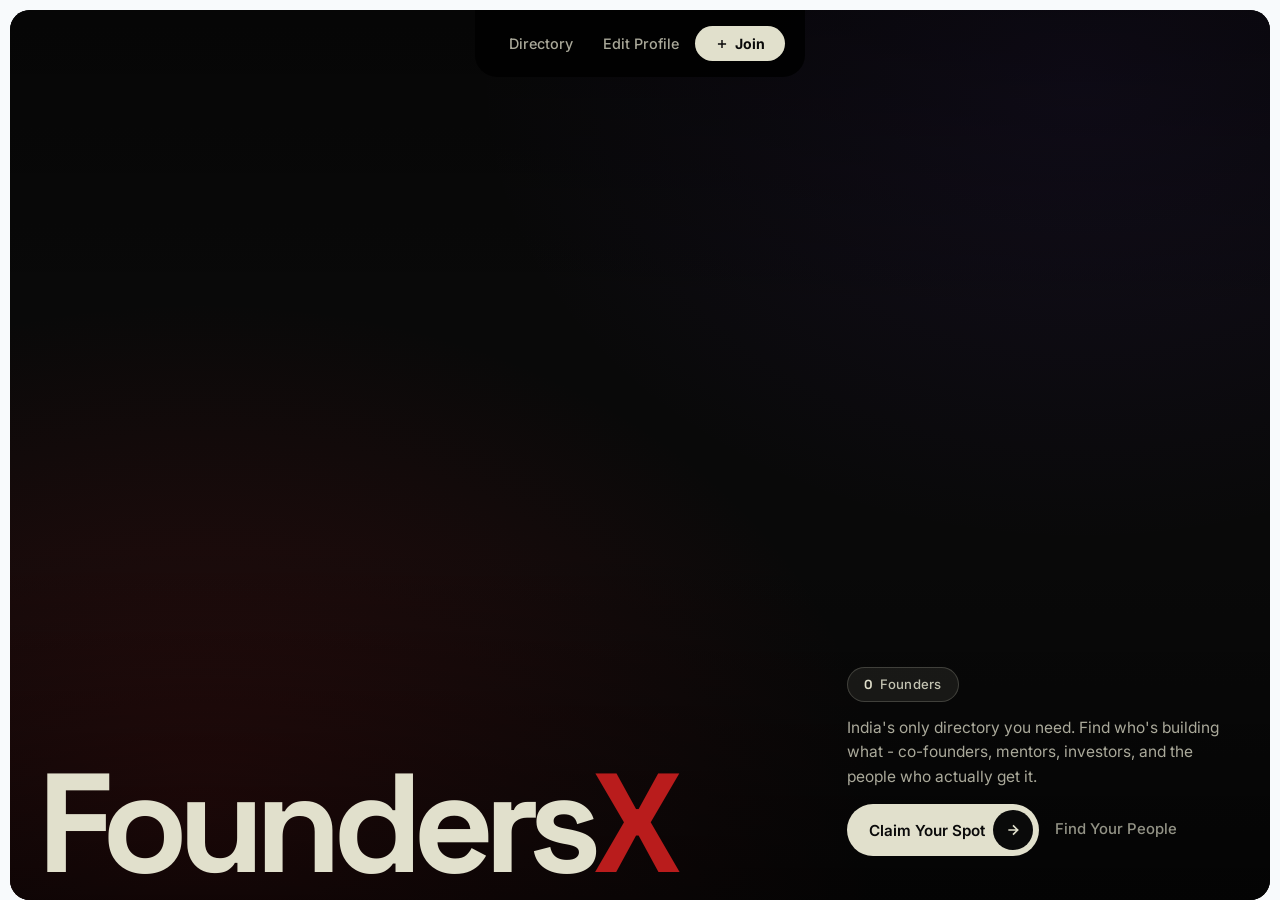
<file: index.html>
<!DOCTYPE html>
<html lang="en">
<head>
  <meta charset="UTF-8">
  <meta name="viewport" content="width=device-width, initial-scale=1.0">
  <title>FoundersX - Find Your People</title>
  <meta name="description" content="The directory of startup founders building across India. Find co-founders, mentors, investors, and the people who actually get it.">
  <link rel="preconnect" href="https://fonts.googleapis.com">
  <link rel="preconnect" href="https://fonts.gstatic.com" crossorigin>
  <link href="https://fonts.googleapis.com/css2?family=Inter:wght@400;500;600;700;800;900&family=Space+Grotesk:wght@500;600;700&display=swap" rel="stylesheet">
  <link rel="stylesheet" href="style.css">
</head>
<body>

  <!-- FoundersX Full-Screen Hero -->
  <div class="fx-screen">
    <div class="fx-inner">
      <div class="fx-bg"></div>
      <div class="fx-overlay"></div>

      <!-- Pill Navbar -->
      <nav class="fx-nav" id="navbar">
        <div class="fx-nav-pill">
          <div class="fx-nav-links">
            <a href="directory.html" class="fx-nav-link">Directory</a>
            <a href="directory.html?edit=1" class="fx-nav-link">Edit Profile</a>
            <button class="fx-nav-cta" onclick="window.location.href='directory.html?join=1'">
              <svg width="14" height="14" viewBox="0 0 24 24" fill="none" stroke="currentColor" stroke-width="2.5"><path d="M12 5v14M5 12h14"/></svg>
              Join
            </button>
          </div>
          <button class="mobile-menu-btn" id="mobileMenuBtn" aria-label="Menu">
            <svg id="menuIconOpen" width="24" height="24" viewBox="0 0 24 24" fill="none" stroke="currentColor" stroke-width="2"><path d="M3 12h18M3 6h18M3 18h18"/></svg>
            <svg id="menuIconClose" width="24" height="24" viewBox="0 0 24 24" fill="none" stroke="currentColor" stroke-width="2" style="display:none;"><path d="M18 6 6 18M6 6l12 12"/></svg>
          </button>
        </div>
      </nav>

      <!-- Hero Content bottom-anchored -->
      <div class="fx-hero">
        <div class="fx-hero-grid">

          <div class="fx-title-col">
            <h1 class="fx-mega">Founders<span class="logo-x">X</span></h1>
          </div>

          <div class="fx-desc-col">
            <div class="fx-live-stats">
              <span class="fx-stat-badge"><span id="founderCount" class="fx-num">0</span> Founders</span>
            </div>
            <p class="fx-desc-text">India's only directory you need. Find who's building what - co-founders, mentors, investors, and the people who actually get it.</p>
            <div class="fx-actions">
              <button class="fx-pill-cta" onclick="window.location.href='directory.html?join=1'">
                Claim Your Spot
                <span class="fx-cta-circle">
                  <svg width="16" height="16" viewBox="0 0 24 24" fill="none" stroke="currentColor" stroke-width="2.5"><path d="M5 12h14M12 5l7 7-7 7"/></svg>
                </span>
              </button>
              <a href="directory.html" class="fx-browse">Find Your People</a>
            </div>
          </div>

        </div>
      </div>

    </div>
  </div>

  <!-- Mobile Menu (Full Page) -->
  <div class="mobile-menu-overlay" id="mobileMenu">
    <div class="mobile-menu-inner">
      <nav class="mobile-nav">
        <a href="directory.html" class="mobile-nav-link">
          <svg width="22" height="22" viewBox="0 0 24 24" fill="none" stroke="currentColor" stroke-width="2"><path d="M17 21v-2a4 4 0 0 0-4-4H5a4 4 0 0 0-4 4v2"/><circle cx="9" cy="7" r="4"/><path d="M23 21v-2a4 4 0 0 0-3-3.87M16 3.13a4 4 0 0 1 0 7.75"/></svg>
          Browse Directory
        </a>
        <a href="directory.html?edit=1" class="mobile-nav-link">
          <svg width="22" height="22" viewBox="0 0 24 24" fill="none" stroke="currentColor" stroke-width="2"><path d="M11 4H4a2 2 0 0 0-2 2v14a2 2 0 0 0 2 2h14a2 2 0 0 0 2-2v-7"/><path d="M18.5 2.5a2.121 2.121 0 0 1 3 3L12 15l-4 1 1-4 9.5-9.5z"/></svg>
          Edit Profile
        </a>
      </nav>
      <button class="mobile-cta" onclick="window.location.href='directory.html?join=1'">
        <svg width="20" height="20" viewBox="0 0 24 24" fill="none" stroke="currentColor" stroke-width="2.5"><path d="M12 5v14M5 12h14"/></svg>
        Claim Your Spot
      </button>
      <p class="mobile-menu-footer">Founders<span class="logo-x">X</span></p>
    </div>
  </div>

  <script>
    // Mobile menu (standalone - no app.js on landing page)
    const mobileMenuBtn = document.getElementById('mobileMenuBtn');
    const mobileMenu = document.getElementById('mobileMenu');
    const menuIconOpen = document.getElementById('menuIconOpen');
    const menuIconClose = document.getElementById('menuIconClose');
    let savedY = 0;

    mobileMenuBtn.addEventListener('click', () => {
      if (mobileMenu.classList.contains('open')) {
        closeMobileMenu();
      } else {
        savedY = window.scrollY;
        mobileMenu.classList.add('open');
        menuIconOpen.style.display = 'none';
        menuIconClose.style.display = 'block';
        document.body.style.position = 'fixed';
        document.body.style.top = '-' + savedY + 'px';
        document.body.style.left = '0';
        document.body.style.right = '0';
      }
    });

    function closeMobileMenu() {
      mobileMenu.classList.remove('open');
      menuIconOpen.style.display = 'block';
      menuIconClose.style.display = 'none';
      document.body.style.position = '';
      document.body.style.top = '';
      document.body.style.left = '';
      document.body.style.right = '';
      window.scrollTo(0, savedY);
    }

    // Live stats - lightweight fetch, no full app.js needed
    (function() {
      const SCRIPT_URL = 'https://script.google.com/macros/s/AKfycbyKNavvyrFCfajkKW03Lomh7Iv2s6D4o4CwbnIt4EfLKZgE3gZdsRtRnZte7IQo1iPe/exec';
      fetch(SCRIPT_URL, { redirect: 'follow' })
        .then(r => r.text())
        .then(text => {
          const data = JSON.parse(text);
          if (!Array.isArray(data)) return;
          function animNum(id, target) {
            const el = document.getElementById(id);
            if (!el || !target) return;
            const dur = 700, t0 = performance.now();
            (function step(now) {
              const p = Math.min((now - t0) / dur, 1);
              el.textContent = Math.round(target * (1 - Math.pow(1 - p, 3)));
              if (p < 1) requestAnimationFrame(step);
            })(t0);
          }
          animNum('founderCount', data.length);
        })
        .catch(() => {});
    })();
  </script>
</body>
</html>
</file>
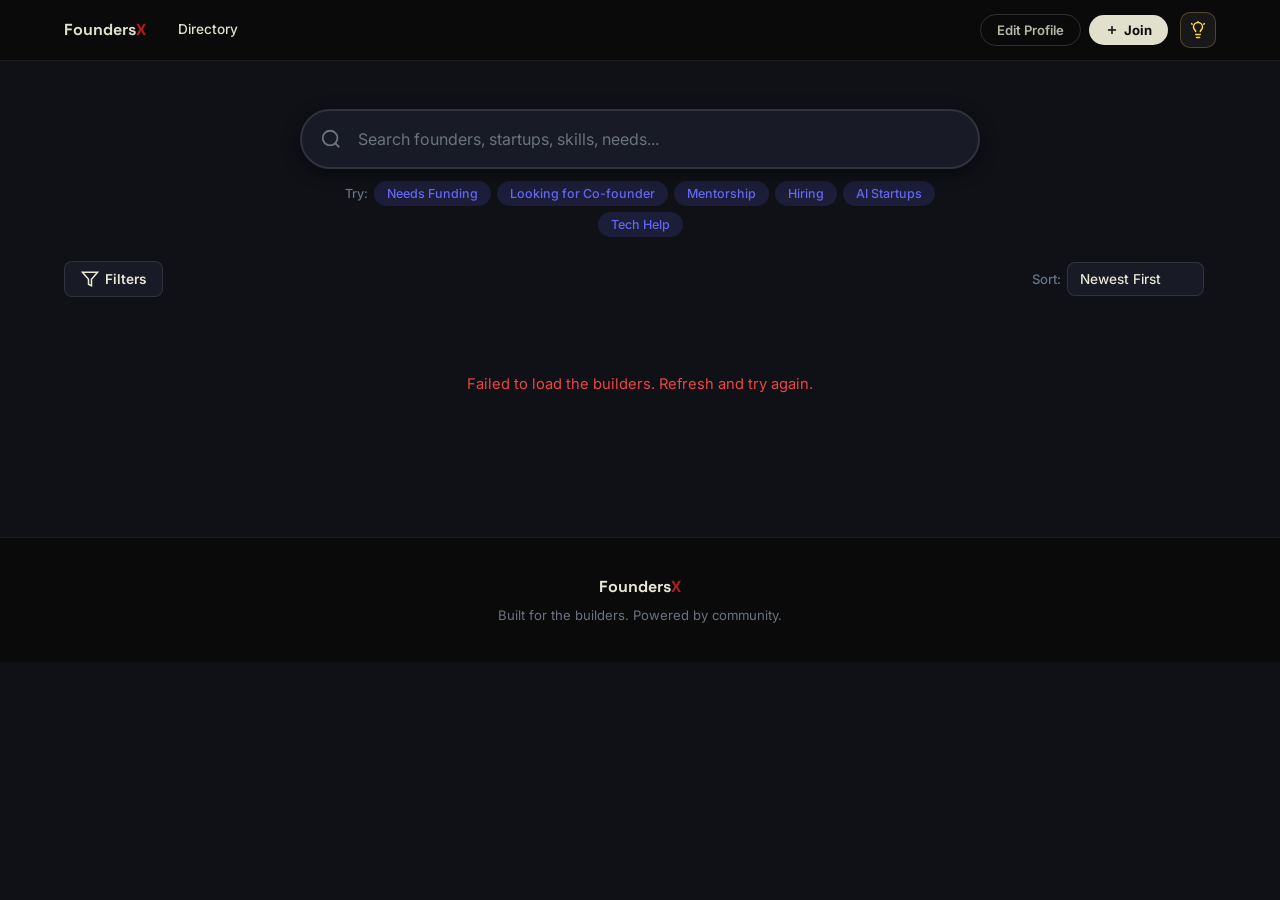
<file: directory.html>
<!DOCTYPE html>
<html lang="en">
<head>
  <meta charset="UTF-8">
  <meta name="viewport" content="width=device-width, initial-scale=1.0">
  <script>(function(){var t=localStorage.getItem('fx-theme')||'dark';document.documentElement.setAttribute('data-theme',t);})();</script>
  <title>Directory - FoundersX</title>
  <meta name="theme-color" content="#6366F1">
  <meta name="description" content="Browse India's founder directory. Find co-founders, mentors, investors, and collaborators building across India.">
  <link rel="preconnect" href="https://fonts.googleapis.com">
  <link rel="preconnect" href="https://fonts.gstatic.com" crossorigin>
  <link href="https://fonts.googleapis.com/css2?family=Inter:wght@400;500;600;700;800;900&family=Space+Grotesk:wght@500;600;700&display=swap" rel="stylesheet">
  <link rel="stylesheet" href="style.css">
</head>
<body>

  <!-- Directory Sticky Nav -->
  <nav class="dir-nav" id="navbar">
    <div class="dir-nav-inner">
      <a href="index.html" class="dir-nav-brand">
        <span class="dir-nav-brand-text">Founders<span class="logo-x">X</span></span>
      </a>
      <div class="dir-nav-links">
        <a href="directory.html" class="dir-nav-link dir-nav-link-active">Directory</a>
      </div>
      <div class="dir-nav-actions">
        <button class="dir-nav-ghost" onclick="openEditDialog()">Edit Profile</button>
        <button class="dir-nav-cta" onclick="openModal()">
          <svg width="14" height="14" viewBox="0 0 24 24" fill="none" stroke="currentColor" stroke-width="2.5"><path d="M12 5v14M5 12h14"/></svg>
          Join
        </button>
      </div>
      <button class="theme-toggle" id="themeToggle" aria-label="Toggle theme" title="Toggle light / dark mode">
        <svg width="18" height="18" viewBox="0 0 24 24" fill="none" stroke="currentColor" stroke-width="2" stroke-linecap="round" stroke-linejoin="round"><path d="M9 18h6"/><path d="M10 22h4"/><path d="M15.09 14c.18-.98.65-1.74 1.41-2.5A4.65 4.65 0 0 0 18 8 6 6 0 0 0 6 8c0 1 .23 2.23 1.5 3.5A4.61 4.61 0 0 1 8.91 14"/></svg>
      </button>
      <button class="mobile-menu-btn dir-mobile-btn" id="mobileMenuBtn" aria-label="Menu">
        <svg id="menuIconOpen" width="24" height="24" viewBox="0 0 24 24" fill="none" stroke="currentColor" stroke-width="2"><path d="M3 12h18M3 6h18M3 18h18"/></svg>
        <svg id="menuIconClose" width="24" height="24" viewBox="0 0 24 24" fill="none" stroke="currentColor" stroke-width="2" style="display:none;"><path d="M18 6 6 18M6 6l12 12"/></svg>
      </button>
    </div>
  </nav>

  <!-- Mobile Menu (Full Page) -->
  <div class="mobile-menu-overlay" id="mobileMenu">
    <div class="mobile-menu-inner">
      <nav class="mobile-nav">
        <a href="index.html" class="mobile-nav-link">
          <svg width="22" height="22" viewBox="0 0 24 24" fill="none" stroke="currentColor" stroke-width="2"><path d="M3 9l9-7 9 7v11a2 2 0 0 1-2 2H5a2 2 0 0 1-2-2z"/><path d="M9 22V12h6v10"/></svg>
          Home
        </a>
        <a href="directory.html" onclick="closeMobileMenu()" class="mobile-nav-link">
          <svg width="22" height="22" viewBox="0 0 24 24" fill="none" stroke="currentColor" stroke-width="2"><path d="M17 21v-2a4 4 0 0 0-4-4H5a4 4 0 0 0-4 4v2"/><circle cx="9" cy="7" r="4"/><path d="M23 21v-2a4 4 0 0 0-3-3.87M16 3.13a4 4 0 0 1 0 7.75"/></svg>
          Browse Directory
        </a>
        <button onclick="openEditDialog(); closeMobileMenu();" class="mobile-nav-link">
          <svg width="22" height="22" viewBox="0 0 24 24" fill="none" stroke="currentColor" stroke-width="2"><path d="M11 4H4a2 2 0 0 0-2 2v14a2 2 0 0 0 2 2h14a2 2 0 0 0 2-2v-7"/><path d="M18.5 2.5a2.121 2.121 0 0 1 3 3L12 15l-4 1 1-4 9.5-9.5z"/></svg>
          Edit Profile
        </button>
      </nav>
      <button class="mobile-cta" onclick="openModal(); closeMobileMenu();">
        <svg width="20" height="20" viewBox="0 0 24 24" fill="none" stroke="currentColor" stroke-width="2.5"><path d="M12 5v14M5 12h14"/></svg>
        Claim Your Spot
      </button>
      <p class="mobile-menu-footer">Founders<span class="logo-x">X</span></p>
    </div>
  </div>

  <!-- Directory Section -->
  <section id="directory" class="section directory-section">
    <div class="container">

      <!-- Search -->
      <div class="search-wrap">
        <div class="search-box">
          <svg class="search-icon" width="22" height="22" viewBox="0 0 24 24" fill="none" stroke="currentColor" stroke-width="2"><circle cx="11" cy="11" r="8"/><path d="m21 21-4.35-4.35"/></svg>
          <input type="text" id="searchInput" placeholder="Search founders, startups, skills, needs...">
          <button class="search-clear" id="searchClear" style="display:none;" aria-label="Clear">
            <svg width="16" height="16" viewBox="0 0 24 24" fill="none" stroke="currentColor" stroke-width="2"><path d="M18 6 6 18M6 6l12 12"/></svg>
          </button>
        </div>
        <div class="search-suggestions" id="searchSuggestions">
          <span class="search-hint">Try:</span>
          <button class="suggestion-chip" data-query="looking for funding">Needs Funding</button>
          <button class="suggestion-chip" data-query="co-founder">Looking for Co-founder</button>
          <button class="suggestion-chip" data-query="mentorship">Mentorship</button>
          <button class="suggestion-chip" data-query="hiring">Hiring</button>
          <button class="suggestion-chip" data-query="AI">AI Startups</button>
          <button class="suggestion-chip" data-query="technical help">Tech Help</button>
        </div>
      </div>

      <!-- Filters & Sort -->
      <div class="controls-bar">
        <button class="filter-toggle" id="filterToggle">
          <svg width="18" height="18" viewBox="0 0 24 24" fill="none" stroke="currentColor" stroke-width="2"><path d="M22 3H2l8 9.46V19l4 2v-8.54L22 3z"/></svg>
          Filters
          <span class="filter-count-badge" id="filterCountBadge" style="display:none;">0</span>
        </button>
        <div class="sort-wrap">
          <label class="sort-label">Sort:</label>
          <select id="sortSelect">
            <option value="newest">Newest First</option>
            <option value="oldest">Oldest First</option>
            <option value="name">Name A-Z</option>
            <option value="company">Company A-Z</option>
          </select>
        </div>
        <div class="results-count" id="resultsCount" aria-live="polite"></div>
      </div>

      <!-- Filter Panel -->
      <div class="filter-panel" id="filterPanel" style="display:none;">
        <div class="filter-section">
          <div class="filter-section-head">
            <span class="filter-section-title">Industry</span>
          </div>
          <div class="filter-chips" id="industryFilters"></div>
        </div>
        <div class="filter-section">
          <div class="filter-section-head">
            <span class="filter-section-title">Stage</span>
          </div>
          <div class="filter-chips" id="stageFilters"></div>
        </div>
        <div class="filter-section">
          <div class="filter-section-head">
            <span class="filter-section-title">Needs Help With</span>
          </div>
          <div class="filter-chips" id="helpFilters"></div>
        </div>
        <div class="filter-section">
          <div class="filter-section-head">
            <span class="filter-section-title">Can Offer</span>
          </div>
          <div class="filter-chips" id="offerFilters"></div>
        </div>
        <div class="filter-actions">
          <button class="clear-filters-btn" id="clearAllFilters">Clear All Filters</button>
        </div>
      </div>

      <!-- Active Filters -->
      <div class="active-filters" id="activeFilters" style="display:none;">
        <div class="active-filter-tags" id="activeFilterTags"></div>
        <button class="clear-all-link" id="clearAllLink">Clear all</button>
      </div>

      <!-- Recently Joined -->
      <div id="recentSection" class="recent-section" style="display:none;">
        <div class="recent-header">
          <span class="recent-title">Recently Joined</span>
          <span class="recent-new-badge">New</span>
        </div>
        <div class="recent-scroll" id="recentRow"></div>
      </div>

      <!-- Founder Grid -->
      <div id="founderGrid" class="founder-grid"></div>

      <!-- States -->
      <div id="loadingState" class="state-msg">
        <div class="loader"></div>
        <p>Fetching the builders...</p>
      </div>
      <div id="emptyState" class="state-msg" style="display:none;">
        <div class="state-icon">
          <svg width="56" height="56" viewBox="0 0 24 24" fill="none" stroke="currentColor" stroke-width="1.5"><path d="M17 21v-2a4 4 0 0 0-4-4H5a4 4 0 0 0-4 4v2"/><circle cx="9" cy="7" r="4"/><path d="M23 21v-2a4 4 0 0 0-3-3.87M16 3.13a4 4 0 0 1 0 7.75"/></svg>
        </div>
        <h3>First mover advantage - all yours.</h3>
        <p>Be the first founder on the map.</p>
        <button class="btn-primary" onclick="openModal()" style="margin-top:16px;">Claim Your Spot</button>
      </div>
      <div id="noResults" class="state-msg" style="display:none;">
        <div class="state-icon">
          <svg width="56" height="56" viewBox="0 0 24 24" fill="none" stroke="currentColor" stroke-width="1.5"><circle cx="11" cy="11" r="8"/><path d="m21 21-4.35-4.35"/><path d="M8 11h6"/></svg>
        </div>
        <h3>Nothing here.</h3>
        <p>Your future co-founder is hiding somewhere. Try a different search.</p>
      </div>

    </div>
  </section>

  <!-- Footer -->
  <footer class="footer">
    <div class="container footer-container">
      <div class="footer-brand">
        <span>Founders<span class="logo-x">X</span></span>
      </div>
      <p>Built for the builders. Powered by community.</p>
    </div>
  </footer>

  <!-- ========== MODALS ========== -->

  <!-- Add/Edit Profile Modal -->
  <div class="modal-overlay" id="modalOverlay">
    <div class="modal" id="profileModal">
      <div class="modal-header">
        <div class="modal-header-row">
          <div>
            <h2 id="modalTitle">Get on the Map</h2>
            <p id="modalSubtitle">30 seconds to be discoverable. Worth it.</p>
          </div>
          <button class="modal-close" onclick="closeModal()" aria-label="Close">
            <svg width="20" height="20" viewBox="0 0 24 24" fill="none" stroke="currentColor" stroke-width="2"><path d="M18 6 6 18M6 6l12 12"/></svg>
          </button>
        </div>
        <div class="form-stepper" id="formStepper">
          <div class="stepper-dots">
            <span class="stepper-dot active" id="sdot1">1</span>
            <span class="stepper-line" id="sline1"></span>
            <span class="stepper-dot" id="sdot2">2</span>
            <span class="stepper-line" id="sline2"></span>
            <span class="stepper-dot" id="sdot3">3</span>
            <span class="stepper-line" id="sline3"></span>
            <span class="stepper-dot" id="sdot4">4</span>
          </div>
          <div class="stepper-meta">
            <span class="stepper-step-num" id="stepNum">Step 1 of 4</span>
            <span class="stepper-step-name" id="stepName">The Human</span>
          </div>
        </div>
      </div>
      <button class="mobile-back-close" onclick="closeModal()" aria-label="Close">
        <svg width="20" height="20" viewBox="0 0 24 24" fill="none" stroke="currentColor" stroke-width="2.5"><path d="M19 12H5M12 19l-7-7 7-7"/></svg>
      </button>
      <form id="founderForm" class="modal-body">
        <input type="hidden" id="f_editId" value="">

        <!-- Step 1: The Human -->
        <div class="form-step" id="step1">
        <div class="form-section">
          <h3 class="form-section-title">
            <span class="form-section-icon">
              <svg width="18" height="18" viewBox="0 0 24 24" fill="none" stroke="currentColor" stroke-width="2"><path d="M20 21v-2a4 4 0 0 0-4-4H8a4 4 0 0 0-4 4v2"/><circle cx="12" cy="7" r="4"/></svg>
            </span>
            The Human Behind the Hustle
          </h3>
          <div class="form-row">
            <div class="form-group">
              <label for="f_name">What do people call you? <span class="req">*</span></label>
              <input type="text" id="f_name" placeholder="e.g. Priya Sharma" required>
            </div>
            <div class="form-group">
              <label for="f_role">Title / Hat you wear <span class="req">*</span></label>
              <input type="text" id="f_role" placeholder="e.g. Co-founder & CEO" required>
            </div>
          </div>
          <div class="form-group">
            <label for="f_bio">Origin Story</label>
            <textarea id="f_bio" rows="2" maxlength="300" placeholder="Ex-banker turned founder? Dropped out to ship? Serial pivoter? Give us the lore."></textarea>
          </div>
          <div class="form-group">
            <label for="f_puneArea">City / Base of Ops</label>
            <select id="f_puneArea" onchange="toggleOtherArea()">
              <option value="">Where are you building from?</option>
              <option>Bengaluru</option>
              <option>Mumbai</option>
              <option>Delhi</option>
              <option>Gurugram / Noida</option>
              <option>Hyderabad</option>
              <option>Pune</option>
              <option>Chennai</option>
              <option>Ahmedabad</option>
              <option>Kolkata</option>
              <option>Jaipur</option>
              <option>Indore</option>
              <option>Kochi</option>
              <option>Chandigarh</option>
              <option>Nagpur</option>
              <option>Surat</option>
              <option>Bhopal</option>
              <option>Coimbatore</option>
              <option value="Other">Other</option>
            </select>
            <input type="text" id="f_puneAreaOther" class="other-input" placeholder="Type your city or area..." style="display:none; margin-top:8px;">
          </div>
        </div>
        </div><!-- /step1 -->

        <!-- Step 2: The Venture -->
        <div class="form-step" id="step2" style="display:none;">
        <div class="form-section">
          <h3 class="form-section-title">
            <span class="form-section-icon">
              <svg width="18" height="18" viewBox="0 0 24 24" fill="none" stroke="currentColor" stroke-width="2"><path d="m12 2 3.09 6.26L22 9.27l-5 4.87 1.18 6.88L12 17.77l-6.18 3.25L7 14.14 2 9.27l6.91-1.01L12 2z"/></svg>
            </span>
            The Venture
          </h3>
          <div class="form-row">
            <div class="form-group">
              <label for="f_company">Startup Name <span class="req">*</span></label>
              <input type="text" id="f_company" placeholder="e.g. Razorpay, Zepto, your next big thing" required>
            </div>
            <div class="form-group">
              <label for="f_foundedYear">Founded Year</label>
              <input type="number" id="f_foundedYear" placeholder="e.g. 2024" min="1990" max="2030">
            </div>
          </div>
          <div class="form-group">
            <label for="f_oneLiner">The pitch. Make it count. <span class="req">*</span></label>
            <textarea id="f_oneLiner" rows="2" maxlength="180" placeholder="e.g. We kill spreadsheets for CA firms. 10x faster closes, zero reconciliation headache." required></textarea>
          </div>
          <div class="form-group">
            <label>Industry <span class="req">*</span></label>
            <div class="tag-selector" id="industrySelector"></div>
            <input type="hidden" id="f_industry">
          </div>
          <div class="form-group">
            <label>Stage <span class="req">*</span></label>
            <div class="tag-selector" id="stageSelector"></div>
            <input type="hidden" id="f_stage">
          </div>
        </div>
        </div><!-- /step2 -->

        <!-- Step 3: The Network -->
        <div class="form-step" id="step3" style="display:none;">
        <div class="form-section">
          <h3 class="form-section-title">
            <span class="form-section-icon">
              <svg width="18" height="18" viewBox="0 0 24 24" fill="none" stroke="currentColor" stroke-width="2"><path d="M16 21v-2a4 4 0 0 0-4-4H6a4 4 0 0 0-4 4v2"/><circle cx="9" cy="7" r="4"/><path d="M22 21v-2a4 4 0 0 0-3-3.87M16 3.13a4 4 0 0 1 0 7.75"/></svg>
            </span>
            The Network Play
          </h3>
          <div class="form-group">
            <label>What are you hunting for? <span class="hint">(select all that apply)</span></label>
            <div class="tag-selector" id="helpSelector"></div>
            <input type="hidden" id="f_helpNeeded">
          </div>
          <div class="form-group">
            <label>What can you bring to the table? <span class="hint">(select all that apply)</span></label>
            <div class="tag-selector" id="offerSelector"></div>
            <input type="hidden" id="f_canOffer">
          </div>
        </div>
        </div><!-- /step3 -->

        <!-- Step 4: How to Find You -->
        <div class="form-step" id="step4" style="display:none;">
        <div class="form-section">
          <h3 class="form-section-title">
            <span class="form-section-icon">
              <svg width="18" height="18" viewBox="0 0 24 24" fill="none" stroke="currentColor" stroke-width="2"><path d="M4 4h16c1.1 0 2 .9 2 2v12c0 1.1-.9 2-2 2H4c-1.1 0-2-.9-2-2V6c0-1.1.9-2 2-2z"/><path d="m22 6-10 7L2 6"/></svg>
            </span>
            How to Find You
          </h3>
          <div class="form-row">
            <div class="form-group">
              <label for="f_whatsapp">WhatsApp Number <span class="req">*</span></label>
              <input type="tel" id="f_whatsapp" placeholder="+91 98765 43210" autocomplete="tel" required>
            </div>
            <div class="form-group">
              <label for="f_email">Email</label>
              <input type="email" id="f_email" placeholder="you@startup.com">
            </div>
          </div>
          <div class="form-row">
            <div class="form-group">
              <label for="f_linkedin">LinkedIn</label>
              <input type="url" id="f_linkedin" placeholder="https://linkedin.com/in/yourname">
            </div>
            <div class="form-group">
              <label for="f_twitter">Twitter / X</label>
              <input type="url" id="f_twitter" placeholder="https://x.com/yourhandle">
            </div>
          </div>
          <div class="form-row">
            <div class="form-group">
              <label for="f_facebook">Facebook</label>
              <input type="url" id="f_facebook" placeholder="https://facebook.com/yourpage">
            </div>
            <div class="form-group">
              <label for="f_instagram">Instagram</label>
              <input type="url" id="f_instagram" placeholder="https://instagram.com/yourhandle">
            </div>
          </div>
          <div class="form-group">
            <label for="f_website">Website</label>
            <input type="url" id="f_website" placeholder="https://yourstartup.com">
          </div>
        </div>
        </div><!-- /step4 -->

        <div id="formMessage" class="form-message" style="margin-top:12px;min-height:18px;"></div>
        <div class="step-nav">
          <button type="button" class="step-nav-prev" id="stepPrev" onclick="prevStep()" style="display:none;">
            <svg width="15" height="15" viewBox="0 0 24 24" fill="none" stroke="currentColor" stroke-width="2.5"><path d="M19 12H5M12 5l-7 7 7 7"/></svg>
            Back
          </button>
          <button type="button" class="step-nav-next" id="stepNext" onclick="nextStep()">
            Next
            <svg width="15" height="15" viewBox="0 0 24 24" fill="none" stroke="currentColor" stroke-width="2.5"><path d="M5 12h14M12 5l7 7-7 7"/></svg>
          </button>
          <button type="submit" class="btn-primary btn-lg" id="submitBtn" style="display:none;margin-left:auto;">
            <span class="btn-text" id="submitBtnText">Ship My Profile</span>
            <span class="btn-loading" style="display:none;">
              <span class="spinner"></span> Saving...
            </span>
          </button>
        </div>
      </form>
    </div>
  </div>

  <!-- Founder Detail Modal -->
  <div class="modal-overlay" id="detailOverlay">
    <div class="modal modal-detail" id="detailModal">
      <button class="modal-close detail-close" onclick="closeDetail()" aria-label="Close">
        <svg width="20" height="20" viewBox="0 0 24 24" fill="none" stroke="currentColor" stroke-width="2"><path d="M18 6 6 18M6 6l12 12"/></svg>
      </button>
      <div id="detailContent"></div>
    </div>
  </div>

  <!-- Success Celebration Modal -->
  <div class="modal-overlay" id="celebrationOverlay">
    <div class="celebration-modal" id="celebrationModal">
      <button class="modal-close celebration-close" onclick="closeCelebration()" aria-label="Close">
        <svg width="20" height="20" viewBox="0 0 24 24" fill="none" stroke="currentColor" stroke-width="2"><path d="M18 6 6 18M6 6l12 12"/></svg>
      </button>
      <div class="celebration-content">
        <div class="celebration-emoji">🎉</div>
        <h2>You're in. Welcome to the tribe.</h2>
        <p class="celebration-subtitle">You're now on India's founder map.</p>
        <div class="celebration-id-box">
          <div class="celebration-id-label">Your Profile ID</div>
          <div class="celebration-id-value" id="celebrationId">FC1234567890</div>
          <button class="copy-id-btn" id="copyIdBtn">
            <svg width="16" height="16" viewBox="0 0 24 24" fill="none" stroke="currentColor" stroke-width="2"><rect x="9" y="9" width="13" height="13" rx="2"/><path d="M5 15H4a2 2 0 0 1-2-2V4a2 2 0 0 1 2-2h9a2 2 0 0 1 2 2v1"/></svg>
            Copy ID
          </button>
        </div>
        <p class="celebration-note">Screenshot this. Tattoo it. Just don't lose it - you'll need it to edit your profile.</p>
        <button class="btn-primary btn-lg" onclick="closeCelebration()">Show me who's building</button>
      </div>
    </div>
  </div>

  <!-- Edit ID Dialog -->
  <div class="modal-overlay" id="editDialogOverlay">
    <div class="edit-dialog">
      <button class="modal-close" onclick="closeEditDialog()" aria-label="Close">
        <svg width="20" height="20" viewBox="0 0 24 24" fill="none" stroke="currentColor" stroke-width="2"><path d="M18 6 6 18M6 6l12 12"/></svg>
      </button>
      <div class="edit-dialog-icon">
        <svg width="32" height="32" viewBox="0 0 24 24" fill="none" stroke="currentColor" stroke-width="2"><path d="M11 4H4a2 2 0 0 0-2 2v14a2 2 0 0 0 2 2h14a2 2 0 0 0 2-2v-7"/><path d="M18.5 2.5a2.121 2.121 0 0 1 3 3L12 15l-4 1 1-4 9.5-9.5z"/></svg>
      </div>
      <h3>Edit Your Profile</h3>
      <p>Drop the Profile ID we made you screenshot. You did screenshot it, right?</p>
      <div class="form-group" style="margin-top:16px;">
        <input type="text" id="editIdInput" placeholder="e.g. FC1711899123456">
      </div>
      <div id="editIdError" class="form-message error" style="min-height:0;"></div>
      <button class="btn-primary btn-full" id="editIdSubmit" onclick="loadProfileForEdit()">
        <span class="btn-text">Load It Up</span>
        <span class="btn-loading" style="display:none;"><span class="spinner"></span> Loading...</span>
      </button>
      <div class="edit-dialog-rescue">
        <span class="rescue-divider">or</span>
        <p class="rescue-text">Didn't screenshot your ID? Classic founder move - ship fast, document never. No judgment.</p>
        <a href="https://wa.me/917040191010?text=Hey%2C%20I%20lost%20my%20FoundersX%20Profile%20ID%20and%20need%20help%20editing%20my%20profile%20%F0%9F%98%85" target="_blank" rel="noopener" class="rescue-wa-btn">
          <svg width="17" height="17" viewBox="0 0 24 24" fill="currentColor"><path d="M17.472 14.382c-.297-.149-1.758-.867-2.03-.967-.273-.099-.471-.148-.67.15-.197.297-.767.966-.94 1.164-.173.199-.347.223-.644.075-.297-.15-1.255-.463-2.39-1.475-.883-.788-1.48-1.761-1.653-2.059-.173-.297-.018-.458.13-.606.134-.133.298-.347.446-.52.149-.174.198-.298.298-.497.099-.198.05-.371-.025-.52-.075-.149-.669-1.612-.916-2.207-.242-.579-.487-.5-.669-.51-.173-.008-.371-.01-.57-.01-.198 0-.52.074-.792.372-.272.297-1.04 1.016-1.04 2.479 0 1.462 1.065 2.875 1.213 3.074.149.198 2.096 3.2 5.077 4.487.709.306 1.262.489 1.694.625.712.227 1.36.195 1.871.118.571-.085 1.758-.719 2.006-1.413.248-.694.248-1.289.173-1.413-.074-.124-.272-.198-.57-.347z"/><path d="M12 0C5.373 0 0 5.373 0 12c0 2.136.558 4.143 1.534 5.886L.05 23.308a.75.75 0 0 0 .917.917l5.422-1.484A11.945 11.945 0 0 0 12 24c6.627 0 12-5.373 12-12S18.627 0 12 0zm0 22c-1.94 0-3.77-.5-5.37-1.38l-.385-.228-3.218.881.881-3.218-.228-.385A9.96 9.96 0 0 1 2 12C2 6.477 6.477 2 12 2s10 4.477 10 10-4.477 10-10 10z"/></svg>
          SOS - Message the Admin
        </a>
      </div>
    </div>
  </div>

  <!-- Confetti Container -->
  <div id="confettiContainer"></div>

  <!-- Toast -->
  <div id="toast" class="toast"></div>

  <script src="app.js"></script>
  <script>
    // Handle URL params - auto-open modal or edit dialog on load
    (function() {
      const params = new URLSearchParams(window.location.search);
      if (params.get('join') === '1') {
        setTimeout(openModal, 400);
      } else if (params.get('edit') === '1') {
        setTimeout(openEditDialog, 400);
      }
    })();
  </script>
</body>
</html>
</file>
<file: style.css>
/* ========================================
   Pune Founders Community - Styles
   ======================================== */

:root {
  --primary: #6366F1;
  --primary-dark: #4F46E5;
  --primary-light: #818CF8;
  --primary-bg: #EEF2FF;
  --primary-bg2: #E0E7FF;
  --accent: #F59E0B;
  --accent-bg: #FEF3C7;
  --bg: #F8FAFC;
  --surface: #FFFFFF;
  --text: #0F172A;
  --text-secondary: #475569;
  --text-tertiary: #94A3B8;
  --border: #E2E8F0;
  --border-light: #F1F5F9;
  --success: #10B981;
  --success-bg: #ECFDF5;
  --error: #EF4444;
  --radius: 16px;
  --radius-sm: 10px;
  --radius-xs: 8px;
  --shadow-xs: 0 1px 2px rgba(0,0,0,0.04);
  --shadow-sm: 0 1px 3px rgba(0,0,0,0.06), 0 1px 2px rgba(0,0,0,0.04);
  --shadow-md: 0 4px 16px rgba(0,0,0,0.07);
  --shadow-lg: 0 12px 40px rgba(0,0,0,0.1);
  --shadow-xl: 0 24px 60px rgba(0,0,0,0.14);
  --t: 0.2s cubic-bezier(0.4, 0, 0.2, 1);
  --t-slow: 0.35s cubic-bezier(0.4, 0, 0.2, 1);
}

*, *::before, *::after { box-sizing: border-box; margin: 0; padding: 0; }
html { scroll-behavior: smooth; }
body {
  font-family: 'Inter', -apple-system, BlinkMacSystemFont, sans-serif;
  background: var(--bg);
  color: var(--text);
  line-height: 1.6;
  -webkit-font-smoothing: antialiased;
  overflow-x: hidden;
}
.container { max-width: 1200px; margin: 0 auto; padding: 0 24px; }

/* ====== PILL NAV + FX SCREEN ====== */

/* Keep these for footer usage */
.nav-logo-icon {
  width: 40px; height: 36px; border-radius: 10px;
  background: #fff; border: 1.5px solid #e5e7eb;
  color: #0F172A; display: flex; align-items: center; justify-content: center;
  font-family: 'Space Grotesk', sans-serif; font-size: 0.78rem; font-weight: 700;
  letter-spacing: -0.02em; flex-shrink: 0;
}
.nav-logo-icon.sm { width: 34px; height: 30px; font-size: 0.68rem; }
.logo-x { color: #B91C1C; }

/* Pill nav */
.fx-nav {
  position: absolute; top: 0; left: 50%; transform: translateX(-50%); z-index: 20;
}
.fx-nav-pill {
  display: flex; align-items: center; gap: 8px;
  background: rgba(0,0,0,0.88);
  border-bottom-left-radius: 22px; border-bottom-right-radius: 22px;
  padding: 14px 20px;
}
.fx-brand {
  display: flex; align-items: center; gap: 8px;
  text-decoration: none; color: #E1E0CC;
  font-family: 'Space Grotesk', sans-serif; font-weight: 700; font-size: 0.95rem;
  margin-right: 8px; flex-shrink: 0;
}
.fx-brand-icon {
  width: 30px; height: 26px; border-radius: 7px;
  background: rgba(255,255,255,0.1);
  display: flex; align-items: center; justify-content: center;
  font-size: 0.66rem; font-weight: 700; letter-spacing: -0.02em; color: #E1E0CC;
}
.fx-nav-links { display: flex; align-items: center; gap: 2px; }
.fx-nav-link {
  font-size: 0.9rem; font-weight: 500; color: rgba(225,224,204,0.75);
  text-decoration: none; padding: 8px 14px; border-radius: 8px;
  transition: color 0.2s; background: none; border: none; cursor: pointer; font-family: inherit;
}
.fx-nav-link:hover { color: #E1E0CC; }
.fx-nav-cta {
  display: inline-flex; align-items: center; gap: 6px;
  padding: 9px 20px; background: #E1E0CC; color: #0a0a0a;
  font-size: 0.88rem; font-weight: 700; border: none; border-radius: 60px;
  cursor: pointer; font-family: inherit; transition: background 0.2s, transform 0.2s;
}
.fx-nav-cta:hover { background: #fff; transform: translateY(-1px); }
.mobile-menu-btn {
  display: none; background: none; border: none; cursor: pointer; color: #E1E0CC; padding: 4px;
}

/* Mobile menu overlay */
.mobile-menu-overlay {
  position: fixed; inset: 0; z-index: 201;
  background: white; display: none; flex-direction: column;
  opacity: 0; transition: opacity 0.25s ease;
}
.mobile-menu-overlay.open { display: flex; opacity: 1; animation: mobileMenuIn 0.3s ease; }
@keyframes mobileMenuIn { from { opacity: 0; } to { opacity: 1; } }
.mobile-menu-inner {
  flex: 1; display: flex; flex-direction: column;
  align-items: center; justify-content: center;
  padding: 80px 32px 40px; gap: 12px;
}
.mobile-nav { display: flex; flex-direction: column; gap: 8px; width: 100%; max-width: 320px; margin-bottom: 20px; }
.mobile-nav-link {
  display: flex; align-items: center; gap: 14px;
  padding: 16px 20px; border-radius: var(--radius-sm);
  font-size: 1.05rem; font-weight: 600; color: var(--text);
  text-decoration: none; background: var(--border-light);
  transition: var(--t); border: none; cursor: pointer;
  font-family: inherit; width: 100%; text-align: left;
}
.mobile-nav-link svg { color: var(--primary); flex-shrink: 0; }
.mobile-nav-link:hover { background: var(--primary-bg); color: var(--primary); }
.mobile-cta {
  display: flex; align-items: center; justify-content: center; gap: 10px;
  width: 100%; max-width: 320px; padding: 16px 24px;
  background: var(--primary); color: white;
  font-size: 1.05rem; font-weight: 700; border: none; border-radius: 60px;
  cursor: pointer; transition: var(--t); font-family: inherit;
}
.mobile-cta:hover { background: var(--primary-dark); }
.mobile-menu-footer { margin-top: auto; font-size: 0.82rem; color: var(--text-tertiary); font-weight: 500; }

@media (max-width: 700px) {
  .fx-nav-links { display: none; }
  .fx-brand-text { display: none; }
  .mobile-menu-btn { display: block; }
}

/* ====== FX HERO (Full-Screen) ====== */
.fx-screen {
  width: 100%; height: 100svh; min-height: 580px;
  padding: 10px 10px 0;
}
.fx-inner {
  position: relative; width: 100%; height: 100%;
  border-radius: 20px; overflow: hidden; background: #090909;
}
.fx-bg {
  position: absolute; inset: 0;
  background:
    radial-gradient(ellipse at 15% 90%, rgba(185,28,28,0.2) 0%, transparent 45%),
    radial-gradient(ellipse at 85% 8%, rgba(99,55,200,0.1) 0%, transparent 40%),
    #090909;
}
.fx-overlay {
  position: absolute; inset: 0; pointer-events: none;
  background: linear-gradient(to bottom, rgba(0,0,0,0.35) 0%, transparent 35%, transparent 60%, rgba(0,0,0,0.55) 100%);
}

/* Hero content */
.fx-hero {
  position: absolute; bottom: 0; left: 0; right: 0;
  padding: 0 28px 16px;
}
.fx-hero-grid {
  display: grid; grid-template-columns: 8fr 4fr;
  align-items: end; gap: 20px;
}
.fx-title-col { overflow: hidden; }
.fx-mega {
  font-family: 'Space Grotesk', sans-serif;
  font-size: 11vw; font-weight: 700;
  line-height: 0.85; letter-spacing: -0.07em;
  color: #E1E0CC; display: block;
  animation: fxPullUp 0.9s cubic-bezier(0.16,1,0.3,1) both;
}
@keyframes fxPullUp {
  from { opacity: 0; transform: translateY(32px); }
  to   { opacity: 1; transform: translateY(0); }
}

/* Desc column */
.fx-desc-col {
  display: flex; flex-direction: column; gap: 14px;
  padding-bottom: 28px;
}
.fx-live-stats {
  animation: fxPullUp 0.9s cubic-bezier(0.16,1,0.3,1) 0.1s both;
}
.fx-stat-badge {
  display: inline-flex; align-items: center; gap: 6px;
  background: rgba(225,224,204,0.08);
  border: 1px solid rgba(225,224,204,0.2);
  border-radius: 100px;
  padding: 6px 16px;
  font-size: 0.82rem; font-weight: 500;
  color: rgba(225,224,204,0.85);
  letter-spacing: 0.02em;
}
.fx-num { color: #E1E0CC; font-weight: 700; font-family: 'Space Grotesk', sans-serif; }
.fx-desc-text {
  font-size: 0.97rem; color: rgba(225,224,204,0.75); line-height: 1.6;
  animation: fxPullUp 0.9s cubic-bezier(0.16,1,0.3,1) 0.2s both;
}
.fx-actions {
  display: flex; align-items: center; gap: 16px; flex-wrap: wrap;
  animation: fxPullUp 0.9s cubic-bezier(0.16,1,0.3,1) 0.3s both;
}

/* Prisma-style pill CTA */
.fx-pill-cta {
  display: inline-flex; align-items: center; gap: 8px;
  background: #E1E0CC; color: #0a0a0a;
  padding: 6px 6px 6px 22px; border-radius: 100px;
  font-size: 0.95rem; font-weight: 600; border: none;
  cursor: pointer; font-family: inherit;
  transition: gap 0.2s ease;
}
.fx-pill-cta:hover { gap: 14px; }
.fx-cta-circle {
  width: 40px; height: 40px; background: #0a0a0a; border-radius: 50%;
  display: flex; align-items: center; justify-content: center;
  color: #E1E0CC; flex-shrink: 0;
  transition: transform 0.2s ease;
}
.fx-pill-cta:hover .fx-cta-circle { transform: scale(1.1); }
.fx-browse {
  font-size: 0.93rem; color: rgba(225,224,204,0.65);
  text-decoration: none; font-weight: 500; transition: color 0.2s;
}
.fx-browse:hover { color: #E1E0CC; }

/* FX responsive */
@media (max-width: 900px) {
  .fx-hero-grid { grid-template-columns: 1fr; gap: 12px; }
  .fx-mega { font-size: 15vw; }
  .fx-title-col { order: 2; }
  .fx-desc-col { order: 1; padding-bottom: 8px; }
  .fx-desc-text { max-width: 100%; }
}
@media (max-width: 500px) {
  .fx-screen { padding: 6px 6px 0; }
  .fx-inner { border-radius: 14px; }
  .fx-hero { padding: 0 18px 16px; }
  .fx-mega { font-size: 16vw; }
  .fx-stat-badge { font-size: 0.7rem; padding: 4px 12px; }
  .fx-desc-text { font-size: 0.82rem; }
  .fx-pill-cta { font-size: 0.82rem; padding: 4px 4px 4px 16px; }
  .fx-cta-circle { width: 32px; height: 32px; }
}

/* ====== BUTTONS ====== */
.btn-primary {
  padding: 12px 28px; background: var(--primary); color: white;
  font-size: 0.9rem; font-weight: 600; border: none; border-radius: 60px;
  cursor: pointer; transition: var(--t); font-family: inherit;
  text-decoration: none; display: inline-flex; align-items: center; gap: 8px;
}
.btn-primary:hover { background: var(--primary-dark); transform: translateY(-1px); box-shadow: 0 4px 20px rgba(99,102,241,0.35); }
.btn-ghost {
  padding: 12px 28px; background: rgba(255,255,255,0.08); color: white;
  font-size: 0.9rem; font-weight: 600; border: 1px solid rgba(255,255,255,0.18);
  border-radius: 60px; cursor: pointer; transition: var(--t); font-family: inherit;
  text-decoration: none; display: inline-flex; align-items: center;
}
.btn-ghost:hover { background: rgba(255,255,255,0.14); }
.btn-lg { padding: 14px 32px; font-size: 0.95rem; }
.btn-full { width: 100%; justify-content: center; }

/* ====== DIRECTORY ====== */
.section { padding: 80px 0; }
.directory-section { padding-top: 48px; }

/* Search */
.search-wrap { max-width: 680px; margin: 0 auto 24px; }
.search-box {
  position: relative;
  box-shadow: var(--shadow-md);
  border-radius: 60px;
}
.search-icon { position: absolute; left: 20px; top: 50%; transform: translateY(-50%); color: var(--text-tertiary); }
.search-box input {
  width: 100%; padding: 18px 48px 18px 56px;
  border: 2px solid var(--border); border-radius: 60px;
  font-size: 1rem; font-family: inherit; background: white; transition: var(--t);
}
.search-box input:focus {
  outline: none; border-color: var(--primary-light);
  box-shadow: 0 0 0 4px rgba(99,102,241,0.1);
}
.search-box input::placeholder { color: var(--text-tertiary); }
.search-clear {
  position: absolute; right: 16px; top: 50%; transform: translateY(-50%);
  background: var(--border-light); border: none; border-radius: 50%;
  width: 30px; height: 30px; display: flex; align-items: center; justify-content: center;
  cursor: pointer; color: var(--text-secondary); transition: var(--t);
}
.search-clear:hover { background: var(--border); }

.search-suggestions {
  display: flex; flex-wrap: wrap; align-items: center; gap: 6px;
  padding: 12px 8px 0; justify-content: center;
}
.search-hint { font-size: 0.78rem; color: var(--text-tertiary); font-weight: 500; }
.suggestion-chip {
  padding: 4px 12px; font-size: 0.78rem; font-weight: 500;
  background: var(--primary-bg); color: var(--primary);
  border: 1px solid transparent; border-radius: 60px;
  cursor: pointer; transition: var(--t); font-family: inherit;
}
.suggestion-chip:hover { background: var(--primary-bg2); border-color: var(--primary-light); }

/* Controls Bar */
.controls-bar {
  display: flex; align-items: center; gap: 12px;
  margin-bottom: 16px; flex-wrap: wrap;
}
.filter-toggle {
  display: inline-flex; align-items: center; gap: 6px;
  padding: 8px 16px; background: white; border: 1.5px solid var(--border);
  border-radius: var(--radius-xs); font-size: 0.85rem; font-weight: 600;
  cursor: pointer; transition: var(--t); font-family: inherit; color: var(--text-secondary);
}
.filter-toggle:hover { border-color: var(--primary-light); color: var(--primary); }
.filter-toggle.active { background: var(--primary-bg); border-color: var(--primary-light); color: var(--primary); }
.filter-count-badge {
  background: var(--primary); color: white; font-size: 0.7rem; font-weight: 700;
  padding: 1px 7px; border-radius: 60px; min-width: 20px; text-align: center;
}
.sort-wrap {
  display: flex; align-items: center; gap: 6px; margin-left: auto;
}
.sort-label { font-size: 0.82rem; color: var(--text-tertiary); font-weight: 500; }
.sort-wrap select {
  padding: 8px 32px 8px 12px; border: 1.5px solid var(--border);
  border-radius: var(--radius-xs); font-size: 0.85rem; font-family: inherit;
  cursor: pointer; background: white; color: var(--text-secondary); font-weight: 500;
  appearance: none;
  background-image: url("data:image/svg+xml,%3Csvg width='12' height='12' viewBox='0 0 24 24' fill='none' stroke='%2394A3B8' stroke-width='2' xmlns='http://www.w3.org/2000/svg'%3E%3Cpath d='M6 9l6 6 6-6'/%3E%3C/svg%3E");
  background-repeat: no-repeat; background-position: right 10px center;
  transition: var(--t);
}
.sort-wrap select:focus { outline: none; border-color: var(--primary-light); }
.results-count { font-size: 0.82rem; color: var(--text-tertiary); font-weight: 500; }

/* Filter Panel */
.filter-panel {
  background: white; border: 1px solid var(--border); border-radius: var(--radius);
  padding: 20px 24px; margin-bottom: 20px;
  animation: panelIn 0.25s ease;
}
@keyframes panelIn { from { opacity: 0; transform: translateY(-8px); } to { opacity: 1; transform: translateY(0); } }

.filter-section { margin-bottom: 16px; }
.filter-section:last-of-type { margin-bottom: 0; }
.filter-section-head { margin-bottom: 8px; }
.filter-section-title { font-size: 0.78rem; font-weight: 700; color: var(--text-tertiary); text-transform: uppercase; letter-spacing: 0.06em; }
.filter-chips { display: flex; flex-wrap: wrap; gap: 6px; }
.filter-chip {
  padding: 5px 14px; font-size: 0.8rem; font-weight: 500;
  border: 1px solid var(--border); border-radius: 60px;
  cursor: pointer; transition: var(--t); background: white;
  color: var(--text-secondary); white-space: nowrap; user-select: none;
  font-family: inherit;
}
.filter-chip:hover { border-color: var(--primary-light); color: var(--primary); }
.filter-chip.active { background: var(--primary); border-color: var(--primary); color: white; font-weight: 600; }
.filter-actions { margin-top: 16px; padding-top: 14px; border-top: 1px solid var(--border-light); text-align: right; }
.clear-filters-btn {
  background: none; border: none; color: var(--error); font-size: 0.82rem;
  font-weight: 600; cursor: pointer; font-family: inherit; padding: 4px 8px;
}

/* Active Filters */
.active-filters {
  display: flex; align-items: center; gap: 8px;
  margin-bottom: 16px; flex-wrap: wrap;
}
.active-filter-tags { display: flex; flex-wrap: wrap; gap: 6px; }
.active-tag {
  display: inline-flex; align-items: center; gap: 4px;
  padding: 4px 10px; background: var(--primary-bg); color: var(--primary);
  font-size: 0.78rem; font-weight: 600; border-radius: 60px;
}
.active-tag button { background: none; border: none; cursor: pointer; color: var(--primary); display: flex; padding: 0; }
.clear-all-link {
  background: none; border: none; color: var(--text-tertiary); font-size: 0.78rem;
  font-weight: 600; cursor: pointer; font-family: inherit;
  text-decoration: underline; text-underline-offset: 2px;
}
.clear-all-link:hover { color: var(--error); }

/* ====== FOUNDER GRID ====== */
.founder-grid {
  display: grid;
  grid-template-columns: repeat(auto-fill, minmax(350px, 1fr));
  gap: 16px;
}

/* ====== FOUNDER CARD ====== */
.founder-card {
  background: white; border: 1px solid var(--border); border-radius: var(--radius);
  padding: 22px; transition: var(--t); cursor: pointer; position: relative;
  overflow: hidden; animation: cardIn 0.4s ease both;
}
.founder-card::after {
  content: ''; position: absolute; top: 0; left: 0; right: 0; height: 3px;
  background: linear-gradient(90deg, var(--primary), var(--primary-light), #C084FC);
  transform: scaleX(0); transform-origin: left; transition: transform 0.3s ease;
}
.founder-card:hover {
  border-color: transparent; box-shadow: var(--shadow-md); transform: translateY(-3px);
}
.founder-card:hover::after { transform: scaleX(1); }
@keyframes cardIn {
  from { opacity: 0; transform: translateY(16px); }
  to { opacity: 1; transform: translateY(0); }
}

.card-top { display: flex; gap: 14px; margin-bottom: 12px; }
.avatar {
  width: 50px; height: 50px; border-radius: 14px;
  display: flex; align-items: center; justify-content: center;
  font-weight: 700; font-size: 1rem; color: white; flex-shrink: 0;
  letter-spacing: -0.02em;
}
.card-info { flex: 1; min-width: 0; }
.card-name { font-size: 1rem; font-weight: 700; color: var(--text); line-height: 1.3; }
.card-role { font-size: 0.8rem; color: var(--text-tertiary); }
.card-company-line { display: flex; align-items: center; gap: 8px; margin-top: 3px; flex-wrap: wrap; }
.card-company { font-size: 0.82rem; font-weight: 600; color: var(--primary); }
.card-company-link { text-decoration: none; transition: opacity 0.15s; }
.card-company-link:hover { opacity: 0.75; }
.card-stage-badge {
  font-size: 0.68rem; font-weight: 700; padding: 2px 8px;
  border-radius: 60px; background: var(--primary-bg); color: var(--primary-dark);
  letter-spacing: 0.02em;
}

.card-oneliner {
  font-size: 0.86rem; color: var(--text-secondary); line-height: 1.55;
  margin-bottom: 12px;
  display: -webkit-box; -webkit-line-clamp: 2; -webkit-box-orient: vertical; overflow: hidden;
}

.card-tags { display: flex; flex-wrap: wrap; gap: 4px; margin-bottom: 14px; }
.tag {
  padding: 3px 10px; font-size: 0.7rem; font-weight: 600;
  border-radius: 60px; letter-spacing: 0.01em;
}
.tag-industry { background: #EEF2FF; color: #4338CA; }
.tag-need { background: #FEF3C7; color: #92400E; }
.tag-offer { background: #ECFDF5; color: #065F46; }
.tag-more { background: var(--border-light); color: var(--text-tertiary); }

.card-bottom {
  display: flex; align-items: center; gap: 4px;
  padding-top: 12px; border-top: 1px solid var(--border-light);
}
.card-social {
  display: flex; align-items: center; justify-content: center;
  width: 32px; height: 32px; border-radius: 8px;
  color: var(--text-tertiary); transition: var(--t); text-decoration: none;
}
.card-social:hover { background: var(--border-light); color: var(--primary); }
.card-social.wa:hover { color: #25D366; }
.card-social.li:hover { color: #0A66C2; }
.card-social.tw:hover { color: #000; }
.card-social.fb:hover { color: #1877F2; }
.card-social.ig:hover { color: #E4405F; }

.card-meta {
  margin-left: auto; font-size: 0.72rem; color: var(--text-tertiary);
  display: flex; align-items: center; gap: 3px;
}

/* ====== STATE MESSAGES ====== */
.state-msg { text-align: center; padding: 60px 20px; }
.state-icon { margin-bottom: 8px; color: var(--text-tertiary); opacity: 0.4; }
.state-msg h3 { font-size: 1.15rem; color: var(--text); margin-bottom: 6px; }
.state-msg p { color: var(--text-secondary); font-size: 0.92rem; }
.loader {
  width: 36px; height: 36px; border: 3px solid var(--border);
  border-top-color: var(--primary); border-radius: 50%;
  animation: spin 0.7s linear infinite; margin: 0 auto 14px;
}
@keyframes spin { to { transform: rotate(360deg); } }

/* ====== MODAL ====== */
.modal-overlay {
  position: fixed; inset: 0; background: rgba(15,23,42,0.55);
  backdrop-filter: blur(6px); z-index: 200;
  display: none; align-items: flex-start; justify-content: center;
  padding: 40px 16px; overflow-y: auto;
  -webkit-overflow-scrolling: touch;
  overscroll-behavior: contain;
}
.modal-overlay.open { display: flex; }

.modal {
  background: white; border-radius: 20px; width: 100%; max-width: 680px;
  box-shadow: var(--shadow-xl); animation: modalSlideIn 0.3s ease;
  position: relative;
}
@keyframes modalSlideIn {
  from { opacity: 0; transform: translateY(24px) scale(0.97); }
  to { opacity: 1; transform: translateY(0) scale(1); }
}

.modal-header {
  display: flex; align-items: flex-start; justify-content: space-between;
  padding: 28px 28px 0;
}
.modal-header h2 {
  font-family: 'Space Grotesk', sans-serif; font-size: 1.5rem; font-weight: 700;
}
.modal-header p { color: var(--text-secondary); font-size: 0.88rem; margin-top: 4px; }
.modal-close {
  background: var(--border-light); border: none; border-radius: 10px;
  width: 36px; height: 36px; display: flex; align-items: center; justify-content: center;
  cursor: pointer; color: var(--text-secondary); transition: var(--t); flex-shrink: 0;
}
.modal-close:hover { background: var(--border); color: var(--text); }
.detail-close { position: absolute; top: 16px; right: 16px; z-index: 2; }

.modal-body {
  padding: 20px 28px 28px;
  max-height: calc(100vh - 120px); overflow-y: auto;
  -webkit-overflow-scrolling: touch;
  overscroll-behavior: contain;
}

/* Form */
.form-section { margin-bottom: 24px; padding-bottom: 24px; border-bottom: 1px solid var(--border-light); }
.form-section:last-of-type { border-bottom: none; margin-bottom: 16px; padding-bottom: 0; }
.form-section-title {
  display: flex; align-items: center; gap: 8px;
  font-size: 0.95rem; font-weight: 700; margin-bottom: 16px; color: var(--text);
}
.form-section-icon { color: var(--primary); display: flex; }
.form-row { display: grid; grid-template-columns: 1fr 1fr; gap: 14px; }
.form-group { margin-bottom: 14px; }
.form-group label {
  display: block; font-size: 0.82rem; font-weight: 600;
  margin-bottom: 5px; color: var(--text);
}
.req { color: var(--error); }
.hint { font-weight: 400; color: var(--text-tertiary); font-size: 0.78rem; }
.form-group input, .form-group textarea, .form-group select {
  width: 100%; padding: 10px 14px;
  border: 1.5px solid var(--border); border-radius: var(--radius-xs);
  font-size: 0.88rem; font-family: inherit; transition: var(--t);
  background: white; color: var(--text);
}
.form-group textarea { resize: vertical; line-height: 1.5; }
.form-group select {
  cursor: pointer; appearance: none;
  background-image: url("data:image/svg+xml,%3Csvg width='12' height='12' viewBox='0 0 24 24' fill='none' stroke='%2364748B' stroke-width='2' xmlns='http://www.w3.org/2000/svg'%3E%3Cpath d='M6 9l6 6 6-6'/%3E%3C/svg%3E");
  background-repeat: no-repeat; background-position: right 12px center; padding-right: 36px;
}
.form-group input:focus, .form-group textarea:focus, .form-group select:focus {
  outline: none; border-color: var(--primary-light);
  box-shadow: 0 0 0 3px rgba(99,102,241,0.1);
}
.form-group input::placeholder, .form-group textarea::placeholder { color: #CBD5E1; }

/* Other Input (shown when "Other" is selected) */
.other-input {
  width: 100%; padding: 10px 14px;
  border: 1.5px solid var(--border); border-radius: var(--radius-xs);
  font-size: 0.88rem; font-family: inherit; transition: var(--t);
  background: white; color: var(--text);
}
.other-input:focus {
  outline: none; border-color: var(--primary-light);
  box-shadow: 0 0 0 3px rgba(99,102,241,0.1);
}
.other-input::placeholder { color: #CBD5E1; }

/* Tag Selector */
.tag-selector { display: flex; flex-wrap: wrap; gap: 6px; }
.tag-option {
  padding: 6px 14px; font-size: 0.82rem; font-weight: 500;
  border: 1.5px solid var(--border); border-radius: 60px;
  cursor: pointer; transition: var(--t); background: white;
  color: var(--text-secondary); user-select: none; font-family: inherit;
}
.tag-option:hover { border-color: var(--primary-light); color: var(--primary); }
.tag-option.selected { background: var(--primary); border-color: var(--primary); color: white; }

.form-footer { padding-top: 4px; }
.form-message { text-align: center; margin-top: 10px; font-weight: 500; font-size: 0.88rem; min-height: 20px; }
.form-message.success { color: var(--success); }
.form-message.error { color: var(--error); }
.spinner {
  display: inline-block; width: 16px; height: 16px;
  border: 2px solid rgba(255,255,255,0.3); border-top-color: white;
  border-radius: 50%; animation: spin 0.6s linear infinite;
  vertical-align: middle; margin-right: 6px;
}

/* ====== DETAIL MODAL ====== */
.modal-detail { max-width: 600px; overflow: hidden; }

.detail-banner {
  height: 100px; position: relative; overflow: hidden;
}
.detail-banner-inner {
  position: absolute; inset: 0;
  background: linear-gradient(135deg, #6366F1, #8B5CF6, #C084FC);
}
.detail-banner-pattern {
  position: absolute; inset: 0; opacity: 0.1;
  background-image: url("data:image/svg+xml,%3Csvg width='60' height='60' viewBox='0 0 60 60' xmlns='http://www.w3.org/2000/svg'%3E%3Cg fill='none' fill-rule='evenodd'%3E%3Cg fill='%23ffffff' fill-opacity='1'%3E%3Cpath d='M36 34v-4h-2v4h-4v2h4v4h2v-4h4v-2h-4zm0-30V0h-2v4h-4v2h4v4h2V6h4V4h-4zM6 34v-4H4v4H0v2h4v4h2v-4h4v-2H6zM6 4V0H4v4H0v2h4v4h2V6h4V4H6z'/%3E%3C/g%3E%3C/g%3E%3C/svg%3E");
}

.detail-profile {
  display: flex; gap: 16px; padding: 0 28px;
  margin-top: -36px; position: relative; z-index: 1;
}
.detail-avatar {
  width: 72px; height: 72px; border-radius: 18px;
  display: flex; align-items: center; justify-content: center;
  font-size: 1.5rem; font-weight: 700; color: white; flex-shrink: 0;
  border: 3px solid white; box-shadow: var(--shadow-sm);
}
.detail-info { padding-top: 40px; }
.detail-name { font-family: 'Space Grotesk', sans-serif; font-size: 1.35rem; font-weight: 700; }
.detail-role { font-size: 0.88rem; color: var(--text-secondary); margin-top: 2px; }
.detail-company-line { display: flex; align-items: center; gap: 8px; margin-top: 5px; flex-wrap: wrap; }
.detail-company { font-weight: 600; color: var(--primary); font-size: 0.92rem; }
.detail-company-link { text-decoration: none; transition: opacity 0.15s; }
.detail-company-link:hover { opacity: 0.75; }
.detail-stage {
  font-size: 0.72rem; font-weight: 700; padding: 3px 10px;
  border-radius: 60px; background: var(--primary-bg); color: var(--primary-dark);
}

.detail-body { padding: 20px 28px 28px; }
.detail-section { margin-bottom: 20px; }
.detail-section-label {
  font-size: 0.72rem; font-weight: 700; text-transform: uppercase;
  letter-spacing: 0.08em; color: var(--text-tertiary); margin-bottom: 6px;
}
.detail-text { font-size: 0.9rem; color: var(--text-secondary); line-height: 1.65; }
.detail-tags { display: flex; flex-wrap: wrap; gap: 6px; }
.detail-tag {
  padding: 5px 14px; font-size: 0.78rem; font-weight: 600; border-radius: 60px;
}
.detail-tag.industry { background: #EEF2FF; color: #4338CA; }
.detail-tag.need { background: #FEF3C7; color: #92400E; }
.detail-tag.offer { background: #ECFDF5; color: #065F46; }

.detail-meta {
  display: flex; gap: 16px; flex-wrap: wrap; margin-bottom: 20px;
}
.detail-meta-item {
  display: flex; align-items: center; gap: 5px;
  font-size: 0.85rem; color: var(--text-secondary);
}
.detail-meta-item svg { color: var(--text-tertiary); }

.detail-socials { display: flex; flex-wrap: wrap; gap: 8px; }
.detail-social-btn {
  display: inline-flex; align-items: center; gap: 6px;
  padding: 9px 18px; border-radius: 60px; font-size: 0.82rem; font-weight: 600;
  text-decoration: none; transition: var(--t); border: 1px solid var(--border);
  color: var(--text-secondary); background: white;
}
.detail-social-btn:hover { border-color: var(--primary-light); color: var(--primary); background: var(--primary-bg); }
.detail-social-btn.wa-btn { background: #ECFDF5; border-color: #D1FAE5; color: #065F46; }
.detail-social-btn.wa-btn:hover { background: #D1FAE5; }

/* ====== CELEBRATION MODAL ====== */
.celebration-modal {
  background: white; border-radius: 24px; width: 100%; max-width: 440px;
  padding: 40px 32px; text-align: center; position: relative;
  box-shadow: var(--shadow-xl); animation: celebIn 0.5s cubic-bezier(0.34, 1.56, 0.64, 1);
}
@keyframes celebIn {
  from { opacity: 0; transform: scale(0.8) translateY(20px); }
  to { opacity: 1; transform: scale(1) translateY(0); }
}
.celebration-emoji { font-size: 3.5rem; margin-bottom: 16px; animation: bounce 0.6s ease 0.3s both; }
@keyframes bounce {
  0%, 100% { transform: scale(1); }
  50% { transform: scale(1.2); }
}
.celebration-modal h2 {
  font-family: 'Space Grotesk', sans-serif; font-size: 1.5rem; font-weight: 700;
  margin-bottom: 6px;
}
.celebration-subtitle { color: var(--text-secondary); font-size: 0.92rem; margin-bottom: 24px; }
.celebration-id-box {
  background: var(--border-light); border: 1.5px dashed var(--border);
  border-radius: var(--radius-sm); padding: 16px; margin-bottom: 12px;
}
.celebration-id-label { font-size: 0.72rem; font-weight: 700; color: var(--text-tertiary); text-transform: uppercase; letter-spacing: 0.08em; margin-bottom: 6px; }
.celebration-id-value {
  font-family: 'Space Grotesk', monospace; font-size: 1.15rem; font-weight: 700;
  color: var(--primary); letter-spacing: 0.02em; margin-bottom: 10px;
}
.copy-id-btn {
  display: inline-flex; align-items: center; gap: 4px;
  padding: 6px 14px; background: var(--primary-bg); color: var(--primary);
  border: none; border-radius: 60px; font-size: 0.78rem; font-weight: 600;
  cursor: pointer; transition: var(--t); font-family: inherit;
}
.copy-id-btn:hover { background: var(--primary-bg2); }
.celebration-note {
  font-size: 0.82rem; color: var(--text-tertiary); margin-bottom: 24px;
  font-style: italic;
}

/* ====== EDIT DIALOG ====== */
.edit-dialog {
  background: white; border-radius: 20px; width: 100%; max-width: 400px;
  padding: 32px; text-align: center; box-shadow: var(--shadow-xl);
  animation: modalSlideIn 0.3s ease; position: relative;
}
.edit-dialog .modal-close { position: absolute; top: 12px; right: 12px; }
.celebration-close { position: absolute; top: 12px; right: 12px; }
.edit-dialog-icon { color: var(--primary); margin-bottom: 12px; }
.edit-dialog h3 { font-family: 'Space Grotesk', sans-serif; font-size: 1.2rem; font-weight: 700; margin-bottom: 4px; }
.edit-dialog p { font-size: 0.88rem; color: var(--text-secondary); }

.edit-dialog-rescue { margin-top: 20px; display: flex; flex-direction: column; align-items: center; gap: 10px; }
.rescue-divider {
  font-size: 0.72rem; text-transform: uppercase; letter-spacing: 0.08em;
  color: var(--border); font-weight: 600;
  display: flex; align-items: center; gap: 10px; width: 100%;
}
.rescue-divider::before, .rescue-divider::after {
  content: ''; flex: 1; height: 1px; background: var(--border);
}
.rescue-text { font-size: 0.78rem; color: var(--text-secondary); line-height: 1.5; }
.rescue-wa-btn {
  display: flex !important; align-items: center; justify-content: center; gap: 8px;
  width: 100%; box-sizing: border-box;
  background: #25D366 !important; color: #fff !important;
  font-size: 0.88rem; font-weight: 600;
  padding: 13px 20px; border-radius: 60px;
  text-decoration: none !important; font-family: inherit;
  transition: background 0.2s, transform 0.15s;
  border: none; cursor: pointer;
}
.rescue-wa-btn:hover { background: #1ebe5d !important; transform: translateY(-1px); }

/* ====== CONFETTI ====== */
#confettiContainer {
  position: fixed; inset: 0; pointer-events: none; z-index: 9999; overflow: hidden;
}
.confetti-piece {
  position: absolute; top: -10px;
  animation: confettiFall linear forwards;
}
@keyframes confettiFall {
  0% { transform: translateY(0) rotate(0deg) scale(1); opacity: 1; }
  80% { opacity: 1; }
  100% { transform: translateY(100vh) rotate(720deg) scale(0.5); opacity: 0; }
}

/* ====== TOAST ====== */
.toast {
  position: fixed; bottom: 30px; left: 50%;
  transform: translateX(-50%) translateY(100px);
  background: var(--text); color: white;
  padding: 14px 28px; border-radius: 60px;
  font-size: 0.88rem; font-weight: 500;
  box-shadow: var(--shadow-lg); transition: transform 0.4s cubic-bezier(0.4,0,0.2,1);
  z-index: 999; white-space: nowrap;
}
.toast.show { transform: translateX(-50%) translateY(0); }

/* ====== FOOTER ====== */
.footer { padding: 36px 0; border-top: 1px solid var(--border); }
.footer-container { text-align: center; }
.footer-brand {
  display: inline-flex; align-items: center; gap: 8px;
  font-family: 'Space Grotesk', sans-serif; font-weight: 700; font-size: 1rem;
  margin-bottom: 6px; color: var(--text);
}
.footer p { font-size: 0.82rem; color: var(--text-tertiary); }

/* ====== MOBILE BACK/CLOSE BUTTON (floating, for full-screen modals) ====== */
.mobile-back-close {
  display: none; /* hidden on desktop */
}

/* ====== RESPONSIVE ====== */
@media (max-width: 768px) {
  .section { padding: 48px 0; }
  .founder-grid { grid-template-columns: 1fr; }
  .form-row { grid-template-columns: 1fr; gap: 0; }
  .controls-bar { gap: 8px; }
  .sort-wrap { margin-left: 0; }
  .results-count { width: 100%; }

  /* Modal mobile fixes */
  .modal-overlay { padding: 0; align-items: flex-start; }
  .modal { border-radius: 0; max-width: 100%; min-height: 100vh; }
  .modal-body { padding: 16px 20px 24px; max-height: none; overflow-y: visible; }
  .modal-header {
    padding: 20px 20px 0;
    position: sticky; top: 0; z-index: 10;
    background: white;
    padding-bottom: 12px;
    border-bottom: 1px solid var(--border-light);
  }
  .modal-overlay.open .mobile-back-close {
    display: flex; align-items: center; justify-content: center;
    position: fixed; bottom: 24px; right: 20px; z-index: 210;
    width: 48px; height: 48px; border-radius: 50%;
    background: var(--primary); color: white; border: none;
    box-shadow: 0 4px 20px rgba(99,102,241,0.4);
    cursor: pointer; transition: var(--t);
  }
  .modal-overlay.open .mobile-back-close:active { transform: scale(0.92); }
  .modal-detail { min-height: auto; border-radius: 16px; margin: 16px; max-height: calc(100vh - 32px); overflow-y: auto; -webkit-overflow-scrolling: touch; }
  .modal-detail .detail-close {
    position: sticky; top: 8px; float: right; z-index: 10;
    background: rgba(255,255,255,0.85); backdrop-filter: blur(8px);
  }
  #detailOverlay { padding: 16px; align-items: center; }
  #celebrationOverlay { padding: 16px; align-items: center; }
  #editDialogOverlay { padding: 16px; align-items: center; }

  .detail-profile { padding: 0 20px; flex-direction: column; align-items: center; text-align: center; }
  .detail-info { padding-top: 12px; }
  .detail-company-line { justify-content: center; }
  .detail-body { padding: 16px 20px 24px; }
  .detail-meta { justify-content: center; }
  .detail-socials { justify-content: center; }

  /* Search on mobile */
  .search-box input { padding: 14px 44px 14px 48px; font-size: 0.92rem; }
  .search-suggestions { gap: 5px; }
  .suggestion-chip { font-size: 0.72rem; padding: 3px 10px; }

  /* Filter panel mobile */
  .filter-panel { padding: 16px; }
  .filter-chip { font-size: 0.75rem; padding: 4px 11px; }

  /* Tag selectors mobile */
  .tag-option { padding: 5px 11px; font-size: 0.78rem; }

  /* Cards mobile */
  .founder-card { padding: 18px; }
  .card-tags { gap: 3px; }
  .tag { font-size: 0.68rem; padding: 2px 8px; }

  /* Celebration modal mobile */
  .celebration-modal { border-radius: 20px; margin: auto 16px; max-width: 100%; }

  /* Edit dialog mobile */
  .edit-dialog { margin: auto 16px; max-width: 100%; }
}

@media (max-width: 440px) {
  .container { padding: 0 16px; }

  .celebration-modal { padding: 24px 16px; }
  .celebration-emoji { font-size: 2.8rem; }
  .celebration-modal h2 { font-size: 1.25rem; }
  .celebration-id-value { font-size: 0.95rem; word-break: break-all; }

  .section-head h2 { font-size: 1.4rem; }

  .form-section-title { font-size: 0.88rem; }
  .form-group label { font-size: 0.8rem; }
  .form-group input, .form-group textarea, .form-group select { font-size: 0.85rem; padding: 9px 12px; }
}

/* ====== RECENTLY JOINED ====== */
.recent-section { margin-bottom: 20px; }
.recent-header { display: flex; align-items: center; gap: 8px; margin-bottom: 10px; }
.recent-title { font-size: 0.78rem; font-weight: 700; color: var(--text-tertiary); text-transform: uppercase; letter-spacing: 0.06em; }
.recent-new-badge {
  padding: 2px 9px; background: var(--primary); color: white;
  font-size: 0.65rem; font-weight: 700; border-radius: 60px; letter-spacing: 0.03em;
}
.recent-scroll {
  display: flex; gap: 8px; overflow-x: auto; padding-bottom: 6px;
  scrollbar-width: none; -ms-overflow-style: none;
}
.recent-scroll::-webkit-scrollbar { display: none; }
.recent-card {
  display: flex; align-items: center; gap: 10px;
  padding: 10px 14px; background: white;
  border: 1.5px solid var(--border); border-radius: var(--radius-sm);
  cursor: pointer; transition: var(--t); flex-shrink: 0;
  font-family: inherit; text-align: left;
}
.recent-card:hover { border-color: var(--primary-light); box-shadow: var(--shadow-sm); transform: translateY(-1px); }
.recent-avatar {
  width: 32px; height: 32px; border-radius: 8px;
  display: flex; align-items: center; justify-content: center;
  font-weight: 700; font-size: 0.72rem; color: white; flex-shrink: 0;
}
.recent-name { font-size: 0.82rem; font-weight: 600; color: var(--text); white-space: nowrap; }
.recent-company { font-size: 0.72rem; color: var(--text-tertiary); white-space: nowrap; }

/* ====== MULTI-STEP FORM ====== */
.modal-header { flex-direction: column; gap: 0; }
.modal-header-row { display: flex; align-items: flex-start; justify-content: space-between; width: 100%; }
.form-stepper { width: 100%; padding-top: 16px; }
.stepper-dots { display: flex; align-items: center; margin-bottom: 6px; }
.stepper-dot {
  width: 26px; height: 26px; border-radius: 50%; flex-shrink: 0;
  display: flex; align-items: center; justify-content: center;
  font-size: 0.72rem; font-weight: 700;
  background: var(--border-light); color: var(--text-tertiary);
  border: 1.5px solid var(--border);
  transition: all 0.25s ease;
}
.stepper-dot.active { background: var(--primary); color: white; border-color: var(--primary); }
.stepper-dot.done { background: var(--primary-bg); color: var(--primary); border-color: var(--primary-light); }
.stepper-line { flex: 1; height: 2px; background: var(--border); margin: 0 4px; transition: background 0.3s ease; }
.stepper-line.active { background: var(--primary-light); }
.stepper-meta { display: flex; align-items: center; gap: 8px; }
.stepper-step-num { font-size: 0.72rem; font-weight: 600; color: var(--text-tertiary); }
.stepper-step-name { font-size: 0.78rem; font-weight: 700; color: var(--primary); }

.form-step .form-section { border-bottom: none; margin-bottom: 0; padding-bottom: 0; }

.step-nav {
  display: flex; align-items: center; gap: 8px;
  padding-top: 20px; margin-top: 4px;
  border-top: 1px solid var(--border-light);
}
.step-nav-prev {
  display: flex; align-items: center; gap: 6px;
  padding: 10px 20px; background: var(--border-light);
  border: 1.5px solid var(--border); border-radius: 60px;
  font-size: 0.88rem; font-weight: 600; cursor: pointer;
  font-family: inherit; color: var(--text-secondary); transition: var(--t);
}
.step-nav-prev:hover { background: var(--border); }
.step-nav-next {
  display: flex; align-items: center; gap: 6px;
  padding: 10px 24px; background: var(--primary);
  border: none; border-radius: 60px; margin-left: auto;
  font-size: 0.88rem; font-weight: 700; cursor: pointer;
  font-family: inherit; color: white; transition: var(--t);
}
.step-nav-next:hover { background: var(--primary-dark); transform: translateY(-1px); }
.step-nav #submitBtn { margin-left: auto; }

/* ====== DIRECTORY PAGE NAV ====== */
.dir-nav {
  position: sticky;
  top: 0;
  z-index: 100;
  background: #0a0a0a;
  border-bottom: 1px solid rgba(255,255,255,0.07);
}
.dir-nav-inner {
  max-width: 1200px;
  margin: 0 auto;
  padding: 0 24px;
  height: 60px;
  display: flex;
  align-items: center;
  gap: 12px;
}
.dir-nav-brand {
  display: flex;
  align-items: center;
  gap: 8px;
  text-decoration: none;
  color: #E1E0CC;
  font-family: 'Space Grotesk', sans-serif;
  font-weight: 700;
  font-size: 1rem;
  margin-right: 8px;
  flex-shrink: 0;
}
.dir-nav-brand-text { font-family: 'Space Grotesk', sans-serif; }
.dir-nav-links {
  display: flex;
  align-items: center;
  gap: 2px;
  flex: 1;
}
.dir-nav-link {
  font-size: 0.85rem;
  font-weight: 500;
  color: rgba(225,224,204,0.6);
  text-decoration: none;
  padding: 6px 12px;
  border-radius: 8px;
  transition: color 0.2s, background 0.2s;
}
.dir-nav-link:hover { color: #E1E0CC; background: rgba(255,255,255,0.06); }
.dir-nav-link-active { color: #E1E0CC !important; }
.dir-nav-actions {
  display: flex;
  align-items: center;
  gap: 8px;
}
.dir-nav-ghost {
  padding: 7px 16px;
  background: none;
  border: 1px solid rgba(255,255,255,0.15);
  color: rgba(225,224,204,0.8);
  font-size: 0.82rem;
  font-weight: 600;
  border-radius: 60px;
  cursor: pointer;
  transition: all 0.2s;
  font-family: inherit;
}
.dir-nav-ghost:hover { border-color: rgba(255,255,255,0.35); color: #E1E0CC; }
.dir-nav-cta {
  display: inline-flex;
  align-items: center;
  gap: 5px;
  padding: 7px 16px;
  background: #E1E0CC;
  color: #0a0a0a;
  font-size: 0.82rem;
  font-weight: 700;
  border: none;
  border-radius: 60px;
  cursor: pointer;
  font-family: inherit;
  transition: background 0.2s, transform 0.2s;
}
.dir-nav-cta:hover { background: #fff; transform: translateY(-1px); }
.dir-mobile-btn { color: #E1E0CC !important; }

/* Theme toggle button */
.theme-toggle {
  width: 36px; height: 36px;
  background: rgba(255,255,255,0.06);
  border: 1px solid rgba(225,224,204,0.15);
  border-radius: 10px; cursor: pointer; flex-shrink: 0;
  display: flex; align-items: center; justify-content: center;
  color: rgba(225,224,204,0.65);
  transition: all 0.2s;
}
.theme-toggle:hover {
  background: rgba(255,255,255,0.1);
  color: #E1E0CC;
  border-color: rgba(225,224,204,0.3);
}

@media (max-width: 700px) {
  .dir-nav-links,
  .dir-nav-actions { display: none; }
  .dir-mobile-btn { display: block !important; }
}

/* ====== DARK MODE ====== */
[data-theme="dark"] {
  --bg: #0f1117;
  --surface: #181b26;
  --text: #E8E6D4;
  --text-secondary: #9CA3AF;
  --text-tertiary: #6B7280;
  --border: rgba(255,255,255,0.1);
  --border-light: rgba(255,255,255,0.07);
  --primary-bg: rgba(99,102,241,0.15);
  --primary-bg2: rgba(99,102,241,0.2);
  --accent-bg: rgba(245,158,11,0.12);
  --success-bg: rgba(16,185,129,0.12);
  --shadow-md: 0 4px 16px rgba(0,0,0,0.5);
  --shadow-lg: 0 12px 40px rgba(0,0,0,0.6);
  --shadow-xl: 0 24px 60px rgba(0,0,0,0.7);
}

[data-theme="dark"] body { background: var(--bg); color: var(--text); }

/* Cards and surfaces */
[data-theme="dark"] .founder-card { background: var(--surface); border-color: var(--border); }
[data-theme="dark"] .filter-panel { background: var(--surface); border-color: var(--border); }
[data-theme="dark"] .filter-chip { background: var(--surface); border-color: var(--border); color: var(--text-secondary); }
[data-theme="dark"] .tag-option { background: var(--surface); border-color: var(--border); color: var(--text-secondary); }

/* Search & controls */
[data-theme="dark"] .search-box { background: var(--surface); border-color: var(--border); }
[data-theme="dark"] .search-box input { background: transparent; color: var(--text); }
[data-theme="dark"] .filter-toggle { background: var(--surface); border-color: var(--border); color: var(--text); }
[data-theme="dark"] .sort-wrap select { background: var(--surface); border-color: var(--border); color: var(--text); }

/* Forms */
[data-theme="dark"] .form-group input,
[data-theme="dark"] .form-group textarea,
[data-theme="dark"] .form-group select,
[data-theme="dark"] .other-input { background: var(--surface); color: var(--text); border-color: var(--border); }
[data-theme="dark"] .form-group input::placeholder,
[data-theme="dark"] .form-group textarea::placeholder { color: var(--text-tertiary); }

/* Modals */
[data-theme="dark"] .modal { background: #1a1d27; }
[data-theme="dark"] .celebration-modal { background: #1a1d27; }
[data-theme="dark"] .edit-dialog { background: #1a1d27; }
[data-theme="dark"] .detail-social-btn { background: var(--surface); border-color: var(--border); color: var(--text-secondary); }
[data-theme="dark"] .detail-social-btn.wa-btn { background: rgba(16,185,129,0.12); border-color: rgba(16,185,129,0.2); color: #34D399; }
[data-theme="dark"] .detail-avatar { border-color: var(--surface); }

/* Tags */
[data-theme="dark"] .tag-industry { background: rgba(99,102,241,0.15); color: #818CF8; }
[data-theme="dark"] .tag-need { background: rgba(245,158,11,0.12); color: #FCD34D; }
[data-theme="dark"] .tag-offer { background: rgba(16,185,129,0.12); color: #34D399; }
[data-theme="dark"] .detail-tag.industry { background: rgba(99,102,241,0.15); color: #818CF8; }
[data-theme="dark"] .detail-tag.need { background: rgba(245,158,11,0.12); color: #FCD34D; }
[data-theme="dark"] .detail-tag.offer { background: rgba(16,185,129,0.12); color: #34D399; }
[data-theme="dark"] .card-stage-badge { background: rgba(99,102,241,0.15); color: #818CF8; }
[data-theme="dark"] .detail-stage { background: rgba(99,102,241,0.15); color: #818CF8; }
[data-theme="dark"] .tag-more { background: rgba(255,255,255,0.07); color: var(--text-tertiary); }
[data-theme="dark"] .active-tag { background: rgba(99,102,241,0.2); color: #818CF8; }
[data-theme="dark"] .active-tag button { color: #818CF8; }

/* Modal header sticky background in dark mode */
[data-theme="dark"] .modal-header { background: #1a1d27; }

/* Footer */
[data-theme="dark"] .footer { background: #0a0a0a; border-top-color: rgba(255,255,255,0.07); }

/* Theme toggle bulb - glow when in dark mode */
[data-theme="dark"] .theme-toggle { color: #FCD34D; border-color: rgba(252,211,77,0.25); }
[data-theme="dark"] .theme-toggle:hover { background: rgba(252,211,77,0.1); border-color: rgba(252,211,77,0.4); }

/* Mobile menu dark mode */
[data-theme="dark"] .mobile-menu-overlay { background: #0f1117; }
[data-theme="dark"] .mobile-nav-link { background: rgba(255,255,255,0.05); color: var(--text); }
[data-theme="dark"] .mobile-nav-link:hover { background: var(--primary-bg); }
[data-theme="dark"] .mobile-menu-footer { color: var(--text-tertiary); }

/* Recently joined dark mode */
[data-theme="dark"] .recent-card { background: var(--surface); border-color: var(--border); }
[data-theme="dark"] .recent-card:hover { border-color: var(--primary-light); }

/* Multi-step form dark mode */
[data-theme="dark"] .stepper-dot { background: rgba(255,255,255,0.06); border-color: var(--border); color: var(--text-tertiary); }
[data-theme="dark"] .stepper-dot.active { background: var(--primary); border-color: var(--primary); color: white; }
[data-theme="dark"] .stepper-dot.done { background: var(--primary-bg); border-color: var(--primary-light); color: var(--primary-light); }
[data-theme="dark"] .step-nav-prev { background: rgba(255,255,255,0.06); border-color: var(--border); color: var(--text-secondary); }
[data-theme="dark"] .step-nav-prev:hover { background: rgba(255,255,255,0.1); }
</file>
